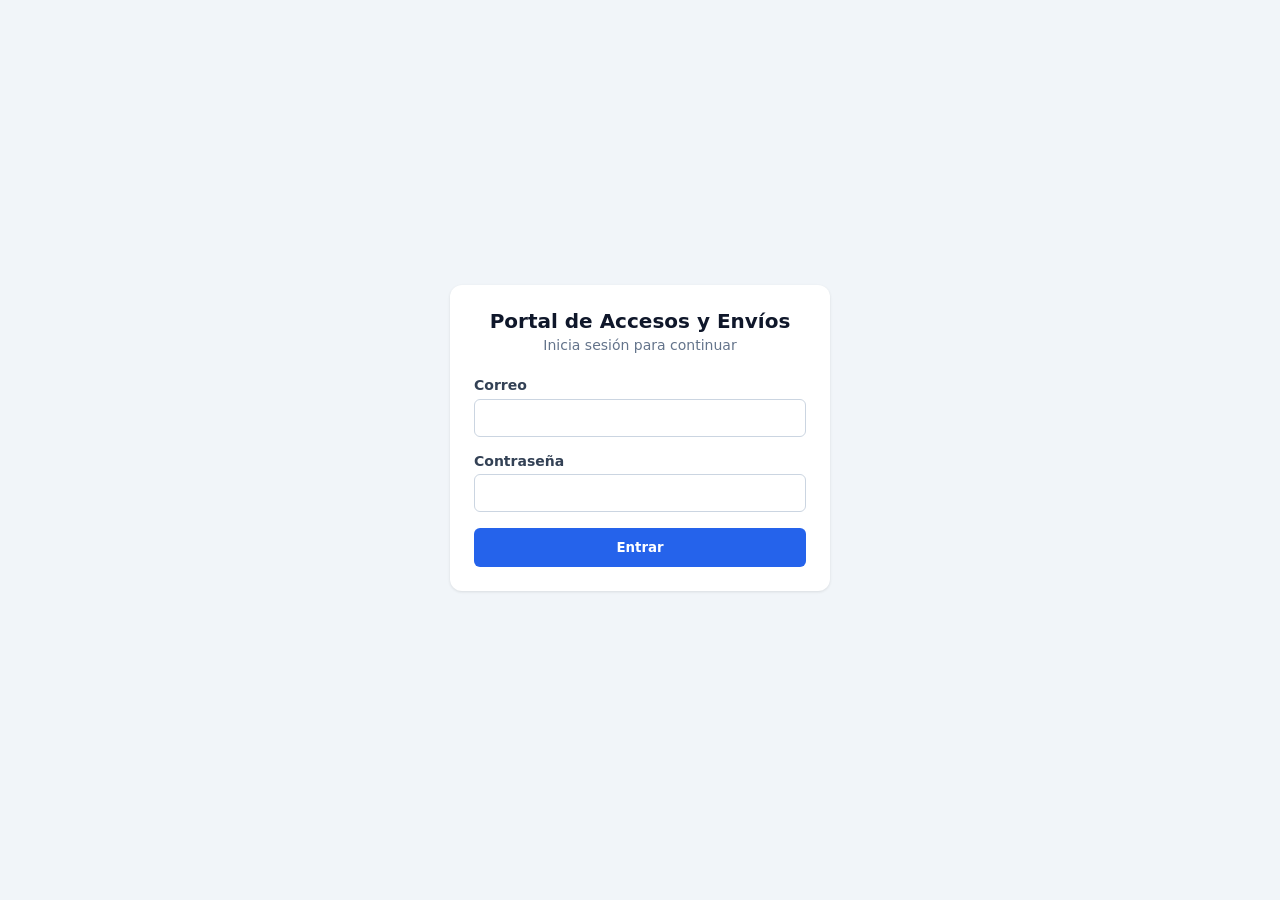
<file: pwa_logistica/admin.html>
<!DOCTYPE html>
<html lang="es">
<head>
    <meta charset="UTF-8">
    <meta name="viewport" content="width=device-width, initial-scale=1.0">
    <title>Administrador - Portal Logístico</title>
    <link rel="manifest" href="manifest.json">
    <link rel="stylesheet" href="css/styles.css">
</head>
<body>

    <header>
        <h1>Portal de Accesos y Envíos</h1>
        <div style="display:flex; align-items:center; gap:0.75rem;">
            <div class="user-menu">
                <button class="badge-role" id="badgeUsuario" onclick="toggleMenuUsuario()" type="button">Administrador</button>
                <div id="menuUsuario" class="dropdown-menu">
                    <button type="button" class="dropdown-danger" onclick="cerrarSesion()">Cerrar Sesión</button>
                </div>
            </div>
        </div>
    </header>

    <div class="container">

        <!-- Tarjetas resumen -->
        <div class="stats-grid">
            <div class="card stat-card">
                <span class="stat-value" id="statCreacionQr">0</span>
                <span class="stat-label">QR Creados</span>
            </div>
            <div class="card stat-card">
                <span class="stat-value" id="statLecturaQr">0</span>
                <span class="stat-label">QR Escaneados</span>
            </div>
            <div class="card stat-card">
                <span class="stat-value" id="statMensajeEnviado">0</span>
                <span class="stat-label">WhatsApp Enviados</span>
            </div>
            <div class="card stat-card">
                <span class="stat-value" id="statPendientes">0</span>
                <span class="stat-label">Registros Pendientes</span>
            </div>
        </div>

        <!-- Bitácora de movimientos -->
        <div class="card">
            <div class="card-header-row">
                <h2 style="border:none; margin:0; padding:0;">Bitácora de Movimientos</h2>
                <div class="filter-row">
                    <select id="filtroTipoEvento" onchange="cargarBitacora()">
                        <option value="">Todos los eventos</option>
                        <option value="creacion_qr">Creación de QR</option>
                        <option value="lectura_qr">Lectura de QR</option>
                        <option value="operacion_completada">Operación Completada</option>
                        <option value="mensaje_enviado">Mensaje Enviado</option>
                        <option value="mensaje_fallido">Mensaje Fallido</option>
                        <option value="edicion_registro">Edición de Registro</option>
                        <option value="eliminacion_registro">Eliminación de Registro</option>
                    </select>
                    <button class="btn btn-secondary btn-inline" onclick="cargarBitacora(); cargarEstadisticas();">Actualizar</button>
                </div>
            </div>
            <div class="table-responsive">
                <table>
                    <thead>
                        <tr><th>Fecha</th><th>Evento</th><th>Detalle</th><th>Contenedor</th></tr>
                    </thead>
                    <tbody id="tablaBitacora"></tbody>
                </table>
            </div>
        </div>

        <!-- Administración de usuarios -->
        <div class="card">
            <div class="card-header-row">
                <h2 style="border:none; margin:0; padding:0;">Usuarios del Sistema</h2>
                <button class="btn btn-inline" onclick="abrirModalUsuario()">+ Nuevo Usuario</button>
            </div>
            <div class="table-responsive">
                <table>
                    <thead>
                        <tr><th>Nombre</th><th>Correo</th><th>Rol</th><th>Creado</th><th>Acciones</th></tr>
                    </thead>
                    <tbody id="tablaUsuarios"></tbody>
                </table>
            </div>
        </div>
    </div>

    <!-- Modal Crear/Editar Usuario -->
    <div id="modalUsuario" class="modal">
        <div class="modal-content">
            <h3 id="tituloModalUsuario">Nuevo Usuario</h3>
            <form id="formUsuario" style="text-align: left; margin-top: 1rem;">
                <input type="hidden" id="usuarioId">
                <div class="form-group">
                    <label>Nombre</label>
                    <input type="text" id="usuarioNombre" required>
                </div>
                <div class="form-group">
                    <label>Correo</label>
                    <input type="email" id="usuarioEmail" required>
                </div>
                <div class="form-group">
                    <label>Rol</label>
                    <select id="usuarioRol" required>
                        <option value="cliente">Cliente</option>
                        <option value="operador">Operador (Guardia)</option>
                        <option value="admin">Administrador</option>
                    </select>
                </div>
                <div class="form-group">
                    <label id="labelPassword">Contraseña</label>
                    <input type="password" id="usuarioPassword" minlength="6">
                    <small id="hintPassword" class="hint-text" style="display:none;">Déjalo en blanco para no cambiar la contraseña actual.</small>
                </div>
                <button type="submit" class="btn">Guardar</button>
            </form>
            <button class="btn btn-secondary" onclick="cerrarModalUsuario()" style="margin-top: 0.75rem;">Cancelar</button>
        </div>
    </div>

    <script src="js/auth.js"></script>
    <script src="js/admin.js"></script>
</body>
</html>
</file>
<file: pwa_logistica/css/styles.css>
* { box-sizing: border-box; margin: 0; padding: 0; font-family: system-ui, sans-serif; }
body { background-color: #f1f5f9; color: #334155; padding-bottom: 40px; }
header { background: #0f172a; color: white; padding: 1rem 1.5rem; display: flex; justify-content: space-between; align-items: center; }
.badge-role { background: #2563eb; font-size: 0.75rem; padding: 0.25rem 0.6rem; border-radius: 999px; text-transform: uppercase; font-weight: bold; border: none; color: white; cursor: pointer; transition: background 0.15s; }
.badge-role:hover { background: #1d4ed8; }
.user-menu { position: relative; }
.dropdown-menu { display: none; flex-direction: column; position: absolute; top: calc(100% + 0.5rem); right: 0; background: white; border-radius: 8px; box-shadow: 0 4px 12px rgba(0,0,0,0.15); overflow: hidden; min-width: 180px; z-index: 10; }
.dropdown-menu.open { display: flex; }
.dropdown-menu button { background: none; border: none; text-align: left; padding: 0.75rem 1rem; font-size: 0.875rem; color: #334155; cursor: pointer; text-transform: none; font-weight: 500; }
.dropdown-menu button:hover { background: #f1f5f9; }
.dropdown-menu button.dropdown-danger { color: #dc2626; }
.dropdown-menu button.dropdown-danger:hover { background: #fef2f2; }
.container { max-width: 900px; margin: 1.5rem auto; padding: 0 1rem; }
.card { background: white; border-radius: 12px; padding: 1.5rem; margin-bottom: 1.5rem; box-shadow: 0 1px 3px rgba(0,0,0,0.1); }
.card h2 { font-size: 1.1rem; color: #0f172a; margin-bottom: 1rem; border-bottom: 2px solid #e2e8f0; padding-bottom: 0.5rem; }
.form-group { margin-bottom: 1rem; }
.form-group label { display: block; font-size: 0.875rem; font-weight: 600; margin-bottom: 0.35rem; }
.form-group input, .form-group select { width: 100%; padding: 0.65rem; border: 1px solid #cbd5e1; border-radius: 6px; }
.btn { background: #2563eb; color: white; border: none; padding: 0.75rem 1.25rem; font-weight: 600; border-radius: 6px; cursor: pointer; width: 100%; }
.btn-secondary { background: #64748b; }
.modal { display: none; position: fixed; top: 0; left: 0; width: 100%; height: 100%; background: rgba(0,0,0,0.6); justify-content: center; align-items: center; }
.modal-content { background: white; padding: 2rem; border-radius: 12px; text-align: center; max-width: 400px; width: 90%; }
.table-responsive { overflow-x: auto; }
table { width: 100%; border-collapse: collapse; margin-top: 1rem; }
th, td { padding: 0.75rem; text-align: left; border-bottom: 1px solid #e2e8f0; font-size: 0.875rem; }
th { background: #f8fafc; }
.badge-status { padding: 0.2rem 0.5rem; border-radius: 4px; font-size: 0.75rem; font-weight: bold; }
.status-pendiente { background: #fef3c7; color: #92400e; }
.status-completado { background: #dcfce7; color: #166534; }
.status-cancelado { background: #fee2e2; color: #991b1b; }

/* Login */
.login-page { min-height: 100vh; display: flex; align-items: center; justify-content: center; padding: 1.5rem; }
.login-card { width: 100%; max-width: 380px; }
.login-card h1 { font-size: 1.25rem; color: #0f172a; margin-bottom: 0.25rem; text-align: center; }
.login-card p.login-subtitle { text-align: center; color: #64748b; font-size: 0.875rem; margin-bottom: 1.5rem; }
.login-error { background: #fef2f2; color: #991b1b; border: 1px solid #fecaca; border-radius: 6px; padding: 0.6rem 0.75rem; font-size: 0.85rem; margin-bottom: 1rem; display: none; }
.login-error.visible { display: block; }
.login-demo { margin-top: 1.25rem; font-size: 0.75rem; color: #94a3b8; text-align: center; line-height: 1.5; }

/* Guardia: escáner y panel de validación */
.hint-text { font-size: 0.875rem; color: #64748b; margin-bottom: 1rem; }
#reader { border-radius: 8px; overflow: hidden; }
.info-grid { display: grid; grid-template-columns: 1fr 1fr; gap: 1rem; margin-bottom: 1rem; }
.info-grid > div { display: flex; flex-direction: column; gap: 0.2rem; }
.info-label { font-size: 0.75rem; font-weight: 700; text-transform: uppercase; color: #64748b; }
.info-foto { margin-bottom: 1.25rem; }
.info-foto img { max-width: 100%; max-height: 220px; border-radius: 8px; margin-top: 0.4rem; display: block; border: 1px solid #e2e8f0; }
@media (max-width: 480px) { .info-grid { grid-template-columns: 1fr; } }

/* Administrador: dashboard y gestión de usuarios */
.stats-grid { display: grid; grid-template-columns: repeat(4, 1fr); gap: 1rem; margin-bottom: 1.5rem; }
.stat-card { display: flex; flex-direction: column; align-items: center; justify-content: center; text-align: center; padding: 1.25rem 0.5rem; margin-bottom: 0; }
.stat-value { font-size: 1.75rem; font-weight: 800; color: #0f172a; }
.stat-label { font-size: 0.75rem; color: #64748b; margin-top: 0.25rem; text-transform: uppercase; font-weight: 600; }
@media (max-width: 640px) { .stats-grid { grid-template-columns: repeat(2, 1fr); } }

.card-header-row { display: flex; justify-content: space-between; align-items: center; flex-wrap: wrap; gap: 0.75rem; border-bottom: 2px solid #e2e8f0; padding-bottom: 0.75rem; margin-bottom: 1rem; }
.filter-row { display: flex; align-items: center; gap: 0.5rem; }
.filter-row select { padding: 0.5rem; border: 1px solid #cbd5e1; border-radius: 6px; font-size: 0.85rem; }

.btn-inline { width: auto; padding: 0.5rem 0.9rem; font-size: 0.8rem; }
.btn-danger { background: #dc2626; margin-left: 0.4rem; }

.evento-creacion { background: #dbeafe; color: #1e40af; }
.evento-lectura { background: #ede9fe; color: #5b21b6; }
.evento-completado { background: #dcfce7; color: #166534; }
.evento-mensaje { background: #d1fae5; color: #065f46; }
.evento-edicion { background: #fef3c7; color: #92400e; }
.evento-fallido { background: #fee2e2; color: #991b1b; }
</file>
